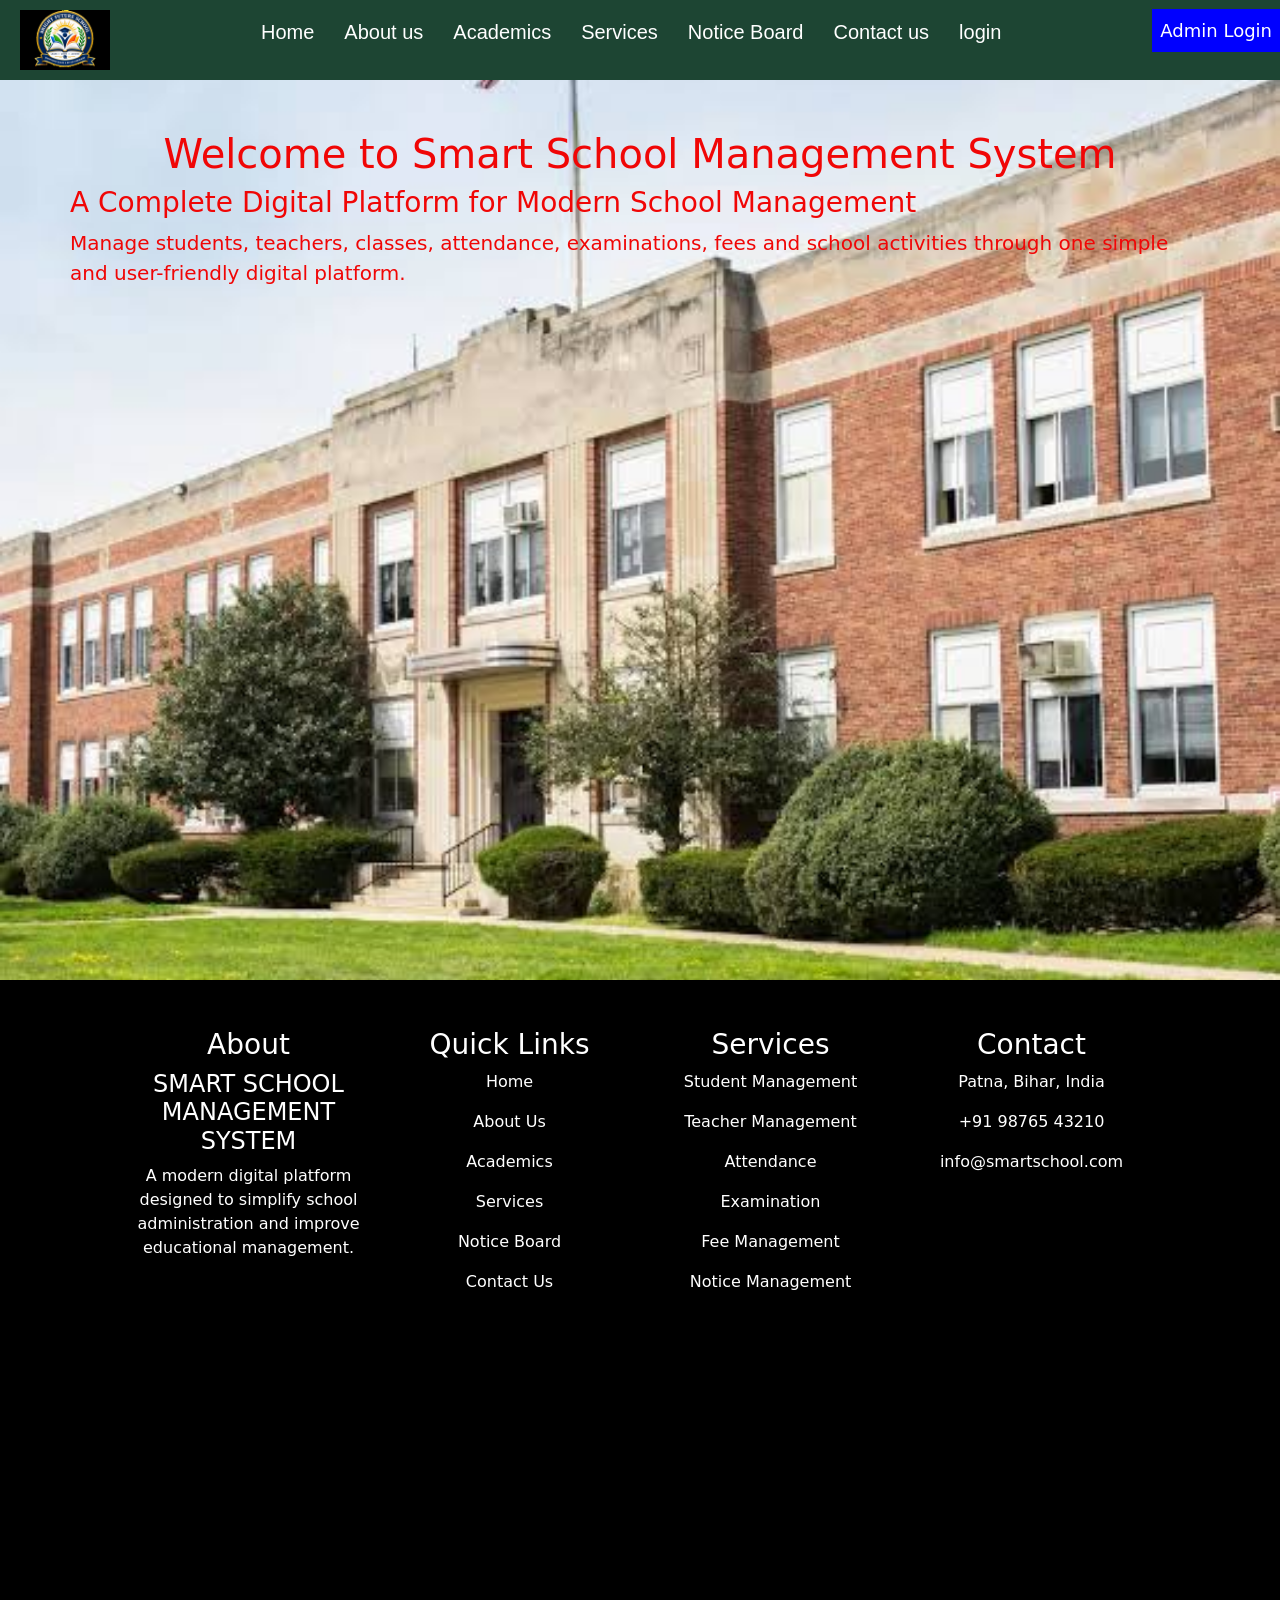
<file: Index.html>
<!DOCTYPE html>
<html lang="en">
<head>
    <meta charset="UTF-8">
    <meta name="viewport" content="width=device-width, initial-scale=1.0">
    <title>School Management Project </title>
    <link rel="stylesheet" href=" https://cdn.jsdelivr.net/npm/bootstrap@5.3.8/dist/css/bootstrap.min.css">
    <link rel="stylesheet" href="style.css">
</head>
<body>
    <header class="header">
    <img src="Images/SchoolLogo.jpg" alt="">
    <nav>
      <ul class="nav-link">
        <li><a href="Index.html">Home</a></li>
        <li><a href="about.html">About us</a></li>
        <li><a href="academics.html">Academics</a></li>
        <li><a href="">Services</a></li>
        <li> <a href="noticeboard.html">Notice Board</a></li>
        <li><a href="contactus.html">Contact us</a></li>
        <li><a href="schoolloginform.html">login</a></li>
      </ul>
    </nav>
    <a class="adminbtn" href=""><button>Admin Login</button></a>
    </header>
    <section class="hero-section">
     <div class="hero-heading">
      <h1>Welcome to Smart School Management System</h1>
      <div class="subheading">
       <h3>A Complete Digital Platform for Modern School Management</h3>
       <p>Manage students, teachers, classes, attendance, examinations, fees and school activities through one simple and user-friendly digital platform.</p>
      </div>
      </div>
      </section>
      <section class="footer-section">
       <footer>
        <div class="container text-center">
  <div class="row align-items-start p-5">
    <div class="col">
      <h3>About</h3>
      <h4>SMART SCHOOL MANAGEMENT SYSTEM</h4>
      <p>A modern digital platform designed to simplify school administration and improve educational management.</p>
    </div>
    <div class="col">
     <h3>Quick Links</h3>
     <p>Home</p>
     <p>About Us</p>
     <p>Academics</p>
     <p>Services</p>
     <p>Notice Board</p>
     <p>Contact Us</p>
    </div>
    <div class="col">
     <h3>Services</h3>
     <p>Student Management</p>
     <p>Teacher Management</p>
     <p>Attendance</p>
     <p>Examination</p>
     <p>Fee Management</p>
     <p>Notice Management</p>
    </div>
    <div class="col">
      <h3>Contact</h3>
      <p>Patna, Bihar, India</p>
      <p>+91 98765 43210</p>
      <p>info@smartschool.com</p>
    </div>
  </div>
</div>
       </footer>
      </section>
    <script src="https://cdn.jsdelivr.net/npm/bootstrap@5.3.8/dist/js/bootstrap.bundle.min.js"></script>
</body>
</html>
</file>
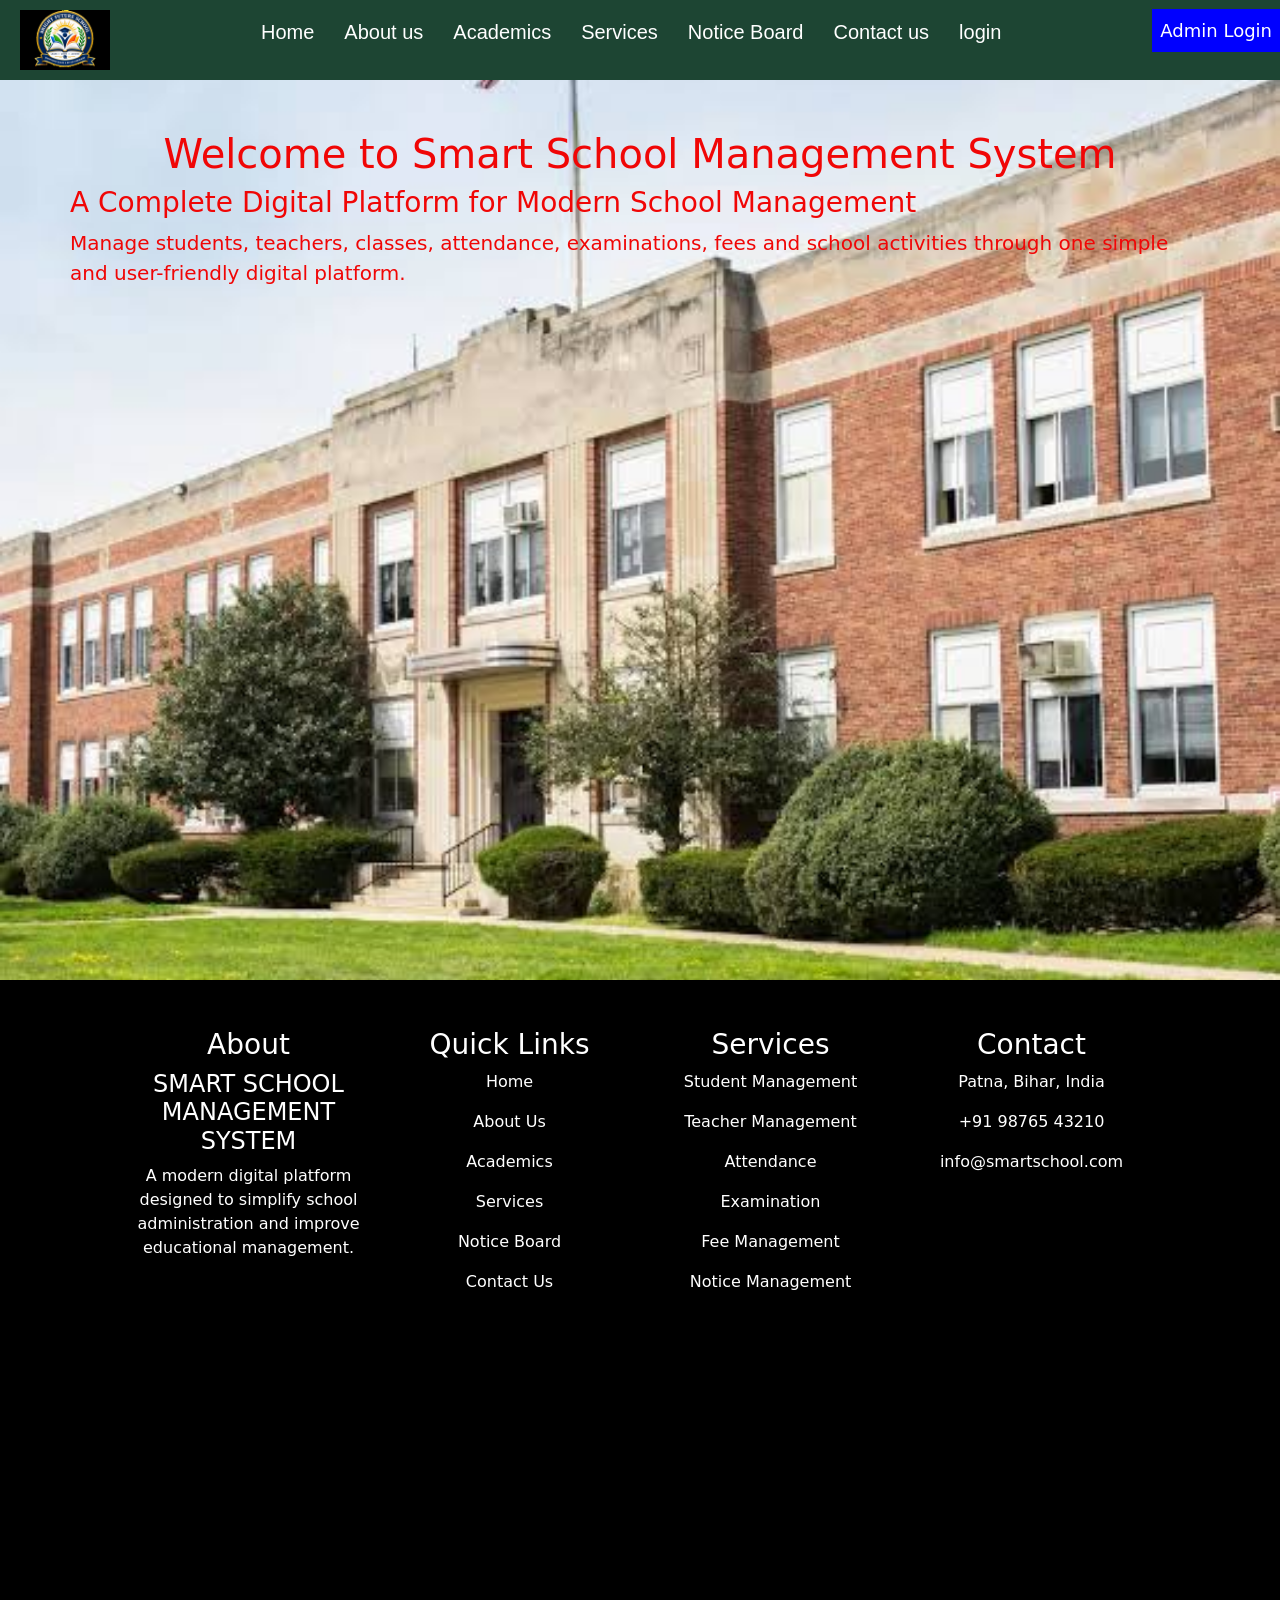
<file: index.html>
<!DOCTYPE html>
<html lang="en">
<head>
    <meta charset="UTF-8">
    <meta name="viewport" content="width=device-width, initial-scale=1.0">
    <title>School Management Project </title>
    <link rel="stylesheet" href=" https://cdn.jsdelivr.net/npm/bootstrap@5.3.8/dist/css/bootstrap.min.css">
    <link rel="stylesheet" href="style.css">
</head>
<body>
    <header class="header">
    <img src="Images/SchoolLogo.jpg" alt="">
    <nav>
      <ul class="nav-link">
        <li><a href="Index.html">Home</a></li>
        <li><a href="about.html">About us</a></li>
        <li><a href="academics.html">Academics</a></li>
        <li><a href="">Services</a></li>
        <li> <a href="noticeboard.html">Notice Board</a></li>
        <li><a href="contactus.html">Contact us</a></li>
        <li><a href="schoolloginform.html">login</a></li>
      </ul>
    </nav>
    <a class="adminbtn" href=""><button>Admin Login</button></a>
    </header>
    <section class="hero-section">
     <div class="hero-heading">
      <h1>Welcome to Smart School Management System</h1>
      <div class="subheading">
       <h3>A Complete Digital Platform for Modern School Management</h3>
       <p>Manage students, teachers, classes, attendance, examinations, fees and school activities through one simple and user-friendly digital platform.</p>
      </div>
      </div>
      </section>
      <section class="footer-section">
       <footer>
        <div class="container text-center">
  <div class="row align-items-start p-5">
    <div class="col">
      <h3>About</h3>
      <h4>SMART SCHOOL MANAGEMENT SYSTEM</h4>
      <p>A modern digital platform designed to simplify school administration and improve educational management.</p>
    </div>
    <div class="col">
     <h3>Quick Links</h3>
     <p>Home</p>
     <p>About Us</p>
     <p>Academics</p>
     <p>Services</p>
     <p>Notice Board</p>
     <p>Contact Us</p>
    </div>
    <div class="col">
     <h3>Services</h3>
     <p>Student Management</p>
     <p>Teacher Management</p>
     <p>Attendance</p>
     <p>Examination</p>
     <p>Fee Management</p>
     <p>Notice Management</p>
    </div>
    <div class="col">
      <h3>Contact</h3>
      <p>Patna, Bihar, India</p>
      <p>+91 98765 43210</p>
      <p>info@smartschool.com</p>
    </div>
  </div>
</div>
       </footer>
      </section>
    <script src="https://cdn.jsdelivr.net/npm/bootstrap@5.3.8/dist/js/bootstrap.bundle.min.js"></script>
</body>
</html>
</file>
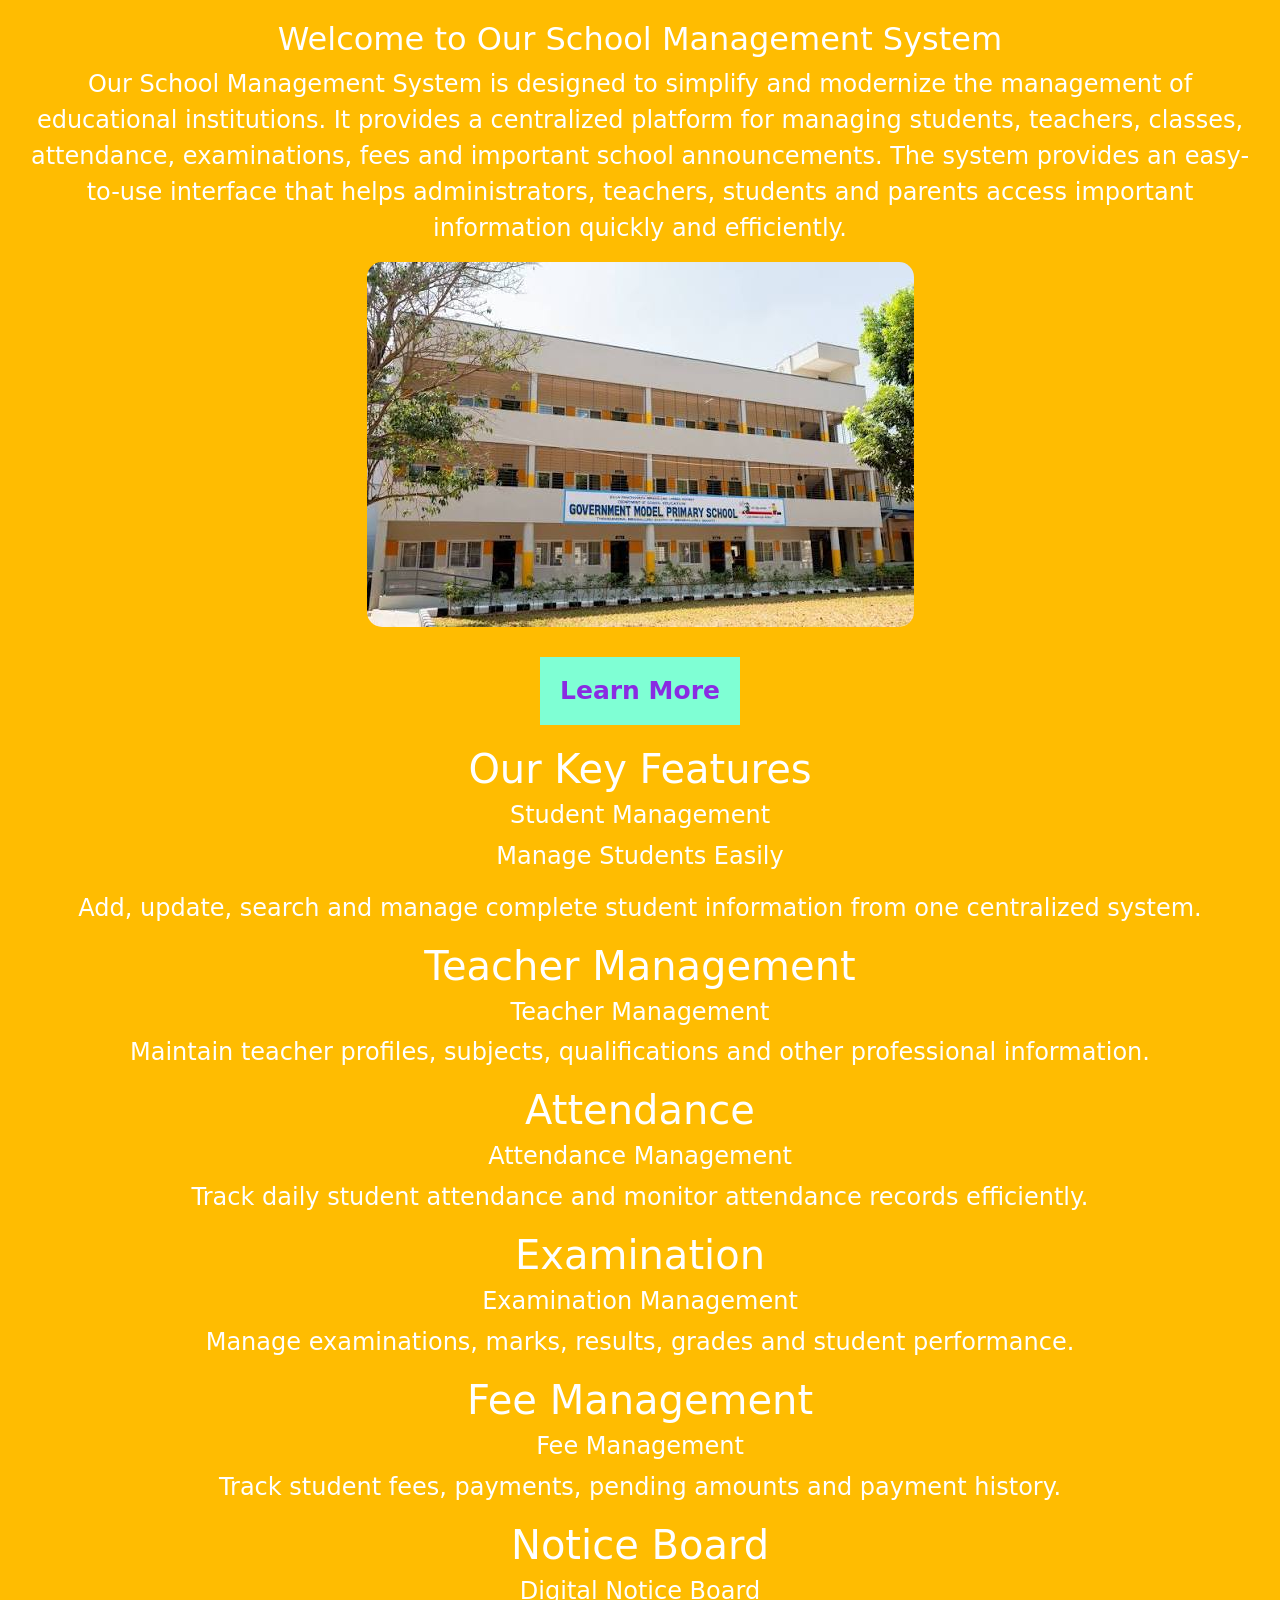
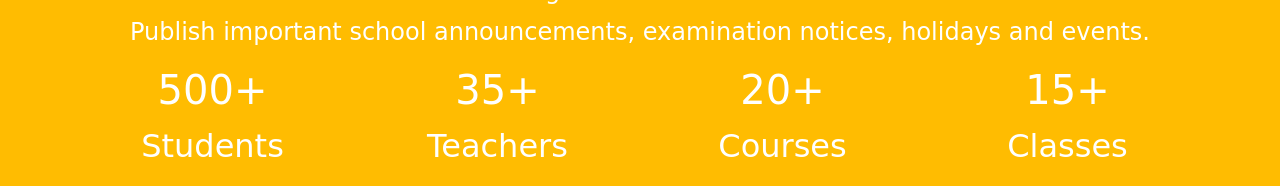
<file: about.html>
<!DOCTYPE html>
<html lang="en">
<head>
    <meta charset="UTF-8">
    <meta name="viewport" content="width=device-width,initial-scale=10">
    <title>School Management System</title>
    <link rel="stylesheet" href="style.css">
    <link rel="stylesheet" href="https://cdn.jsdelivr.net/npm/bootstrap@5.3.8/dist/css/bootstrap.min.css">
    <link rel="stylesheet" href="https://cdnjs.cloudflare.com/ajax/libs/font-awesome/6.7.1/css/all.min.css" integrity="sha512-5Hs3dF2AEPkpNAR7UiOHba+lRSJNeM2ECkwxUIxC1Q/FLycGTbNapWXB4tP889k5T5Ju8fs4b1P5z/iB4nMfSQ==" crossorigin="anonymous" referrerpolicy="no-referrer" />
    <link rel="preconnect" href="https://fonts.googleapis.com">
<link rel="preconnect" href="https://fonts.gstatic.com" crossorigin>
<link href="https://fonts.googleapis.com/css2?family=Poppins:ital,wght@0,100;0,200;0,300;0,400;0,500;0,600;0,700;0,800;0,900;1,100;1,200;1,300;1,400;1,500;1,600;1,700;1,800;1,900&display=swap" rel="stylesheet">
</head>
<body>
<section class="about-section">
 <div class="about-content text-center text-white text-break">
 <h2 class="fs-2">Welcome to Our School Management System</h2> 
 <p class="fs-4">Our School Management System is designed to simplify and modernize the management of educational institutions. It provides a centralized platform for managing students, teachers, classes, attendance, examinations, fees and important school announcements.

The system provides an easy-to-use interface that helps administrators, teachers, students and parents access important information quickly and efficiently.</p>
 </div>
 <div class="about-image">
    <img src="Images/AboutschoolImage.jpg" alt="">
 </div>
 <a class="about-btn" href=""><button type="button">Learn More</button></a>
</section>
<section class="keyfeature-section">
<div class="key-feature1 text-center">
<h1 class="text-white">Our Key Features</h1>
<h4 class="text-white">Student Management</h4>
<p class="fs-4 text-white">Manage Students Easily</p>
<p class="fs-4 text-white">Add, update, search and manage complete student information from one centralized system.</p>
</div>
<div class="key-feature2 text-center">
 <h1 class="text-white">Teacher Management</h1>
 <h4 class="text-white">Teacher Management</h4>
 <p class="text-white fs-4">Maintain teacher profiles, subjects, qualifications and other professional information.</p>
</div>
<div class="key-feature3 text-center">
<h1 class="text-white">Attendance</h1>
<h4 class="text-white">Attendance Management</h4>
<p class="fs-4 text-white">Track daily student attendance and monitor attendance records efficiently.</p>
</div>
<div class="key-feature4 text-center">
 <h1 class="text-white">Examination</h1>
 <h4 class="text-white">Examination Management</h4>
 <p class="fs-4 text-white">Manage examinations, marks, results, grades and student performance.</p>
</div>
<div class="key-feature5 text-center">
<h1 class="text-white">Fee Management</h1>
<h4 class="text-white">Fee Management</h4>
<p class="fs-4 text-white">Track student fees, payments, pending amounts and payment history.</p>
</div>
<div class="key-feature6 text-center">
 <h1 class="text-white">Notice Board</h1>
 <h4 class="text-white">Digital Notice Board</h4>
 <p class="text-white fs-4">Publish important school announcements, examination notices, holidays and events.</p>
</div>
</section>
<section class="schoolmanage-cards">
<div class="container text-center">
  <div class="row align-items-center text-white fs-2">
    <div class="col">
      <h1>500+</h1>
      <p>Students</p>
    </div>
    <div class="col">
     <h1>35+</h1>
     <p>Teachers</p>
    </div>
    <div class="col">
      <h1>20+</h1>
      <p>Courses</p>
    </div>
    <div class="col">
      <h1>15+</h1>
      <p>Classes</p>
    </div>
  </div>
</div>
</section>
  <script src="https://cdn.jsdelivr.net/npm/bootstrap@5.3.8/dist/js/bootstrap.bundle.min.js"></script>  
</body>
</html>
</file>
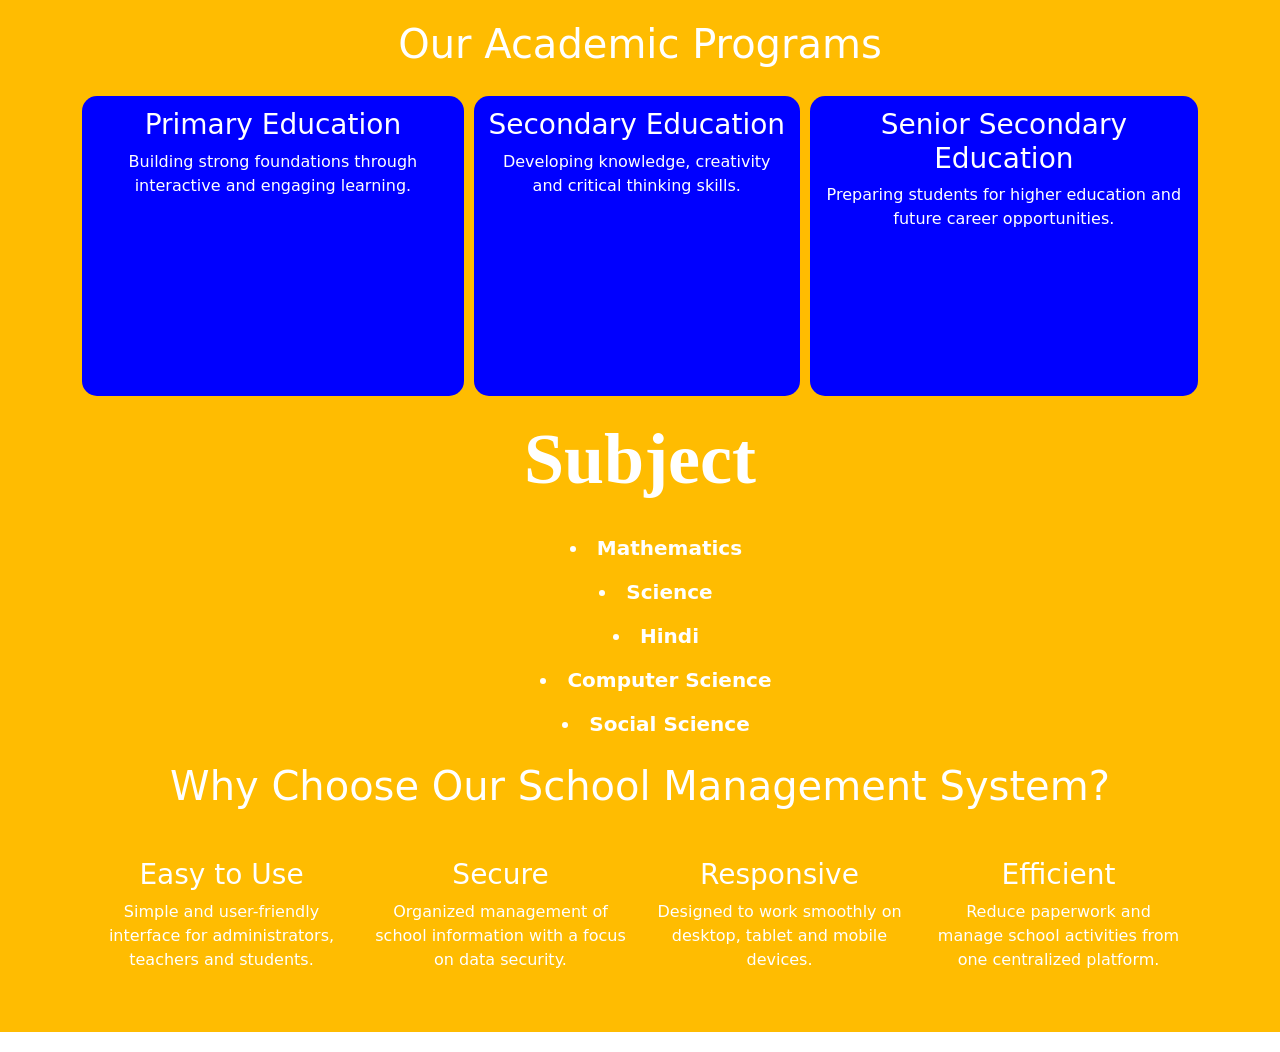
<file: academics.html>
<!DOCTYPE html>
<html lang="en">
<head>
    <meta charset="UTF-8">
    <meta name="viewport" content="width=device-width, initial-scale=1.0">
    <title>School Management System</title>
    <link rel="stylesheet" href="style.css">
    <link rel="stylesheet" href="https://cdn.jsdelivr.net/npm/bootstrap@5.3.8/dist/css/bootstrap.min.css">
</head>
<body>
  <section class="academic-section">
    <h1>Our Academic Programs</h1>
    <div class="container academiccontainer text-danger w-100">
     <div class="academic1">
      <h3>Primary Education</h3>
      <p>Building strong foundations through interactive and engaging learning.</p>
     </div>
     <div class="academic1">
        <h3>Secondary Education</h3>
        <p>Developing knowledge, creativity and critical thinking skills.</p>
     </div>
     <div class="academic1">
        <h3>Senior Secondary Education</h3>
        <p>Preparing students for higher education and future career opportunities.</p>
     </div>
</div>
 <div class="subject">
    <h2 class="display-2 mb-4 fw-bold ">Subject</h2>
 <ul class="subjectlist">
    <li>Mathematics</li>
    <li>Science</li>
    <li>Hindi</li>
    <li>Computer Science</li>
    <li>Social Science</li>
 </ul>
 </div>
 <div class="container text-center mb-4">
 <h1 class="mb-5">Why Choose Our School Management System?</h1>
 <div class="container text-center">
  <div class="row align-items-center text-white">
    <div class="col whychoose">
      <h3>Easy to Use</h3>
      <p>Simple and user-friendly interface for administrators, teachers and students.</p>
    </div>
    <div class="col whychoose">
      <h3>Secure</h3>
      <p>Organized management of school information with a focus on data security.</p>
    </div>
    <div class="col whychoose">
    <h3>Responsive</h3>
    <p>Designed to work smoothly on desktop, tablet and mobile devices.</p>
    </div>
    <div class="col whychoose">
      <h3>Efficient</h3>
      <p>Reduce paperwork and manage school activities from one centralized platform.</p>
    </div>
  </div>
</div>
</div>
  </section> 
  
  <script src="https://cdn.jsdelivr.net/npm/bootstrap@5.3.8/dist/js/bootstrap.bundle.min.js"></script> 
</body>
</html>
</file>
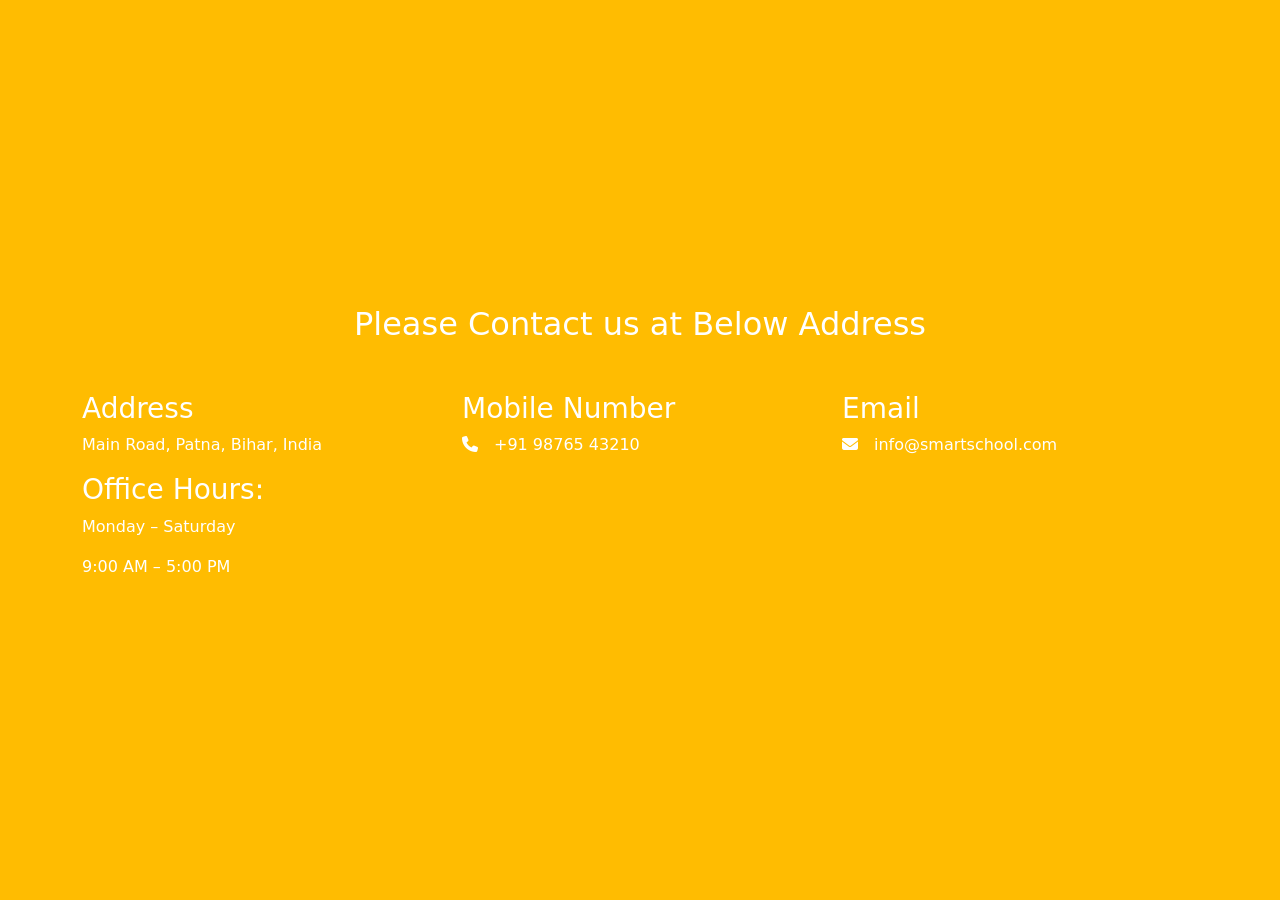
<file: contactus.html>
<!DOCTYPE html>
<html lang="en">
<head>
    <meta charset="UTF-8">
    <meta name="viewport" content="width=device-width, initial-scale=1.0">
    <title>School Management System</title>
    <link rel="stylesheet" href="style.css">
    <link rel="stylesheet" href="https://cdn.jsdelivr.net/npm/bootstrap@5.3.8/dist/css/bootstrap.min.css">
    <link rel="stylesheet" href="https://cdnjs.cloudflare.com/ajax/libs/font-awesome/6.7.2/css/all.min.css" integrity="sha512-Evv84Mr4kqVGRNSgIGL/F/aIDqQb7xQ2vcrdIwxfjThSH8CSR7PBEakCr51Ck+w+/U6swU2Im1vVX0SVk9ABhg==" crossorigin="anonymous" referrerpolicy="no-referrer" />
</head>
<body>
<section class="contact-section">
 <div class="container">  
    <h2 class=" text-center mb-5 text-white">Please Contact us at Below Address</h2>
 <div class="row justify-content-between text-white">
    <div class="col-4">
      <h3>Address</h3>
      <p>Main Road, Patna, Bihar, India</p>
    </div>
    <div class="col-4">
      <h3>Mobile Number</h3>
      <p><i class="fa-solid fa-phone me-3 "></i>+91 98765 43210</p>
    </div>
    <div class="col-4">
      <h3>Email</h3>
      <p><i class="fa-solid fa-envelope me-3"></i>info@smartschool.com</p>
    </div>
    <div class="col-4">
      <h3>Office Hours:</h3>
      <p>Monday – Saturday</p>
      <p>9:00 AM – 5:00 PM</p>
    </div>
  </div>
</div>
</section>
 
    <script src="https://cdn.jsdelivr.net/npm/bootstrap@5.3.8/dist/js/bootstrap.bundle.min.js
"></script>  

</body>
</html>
</file>
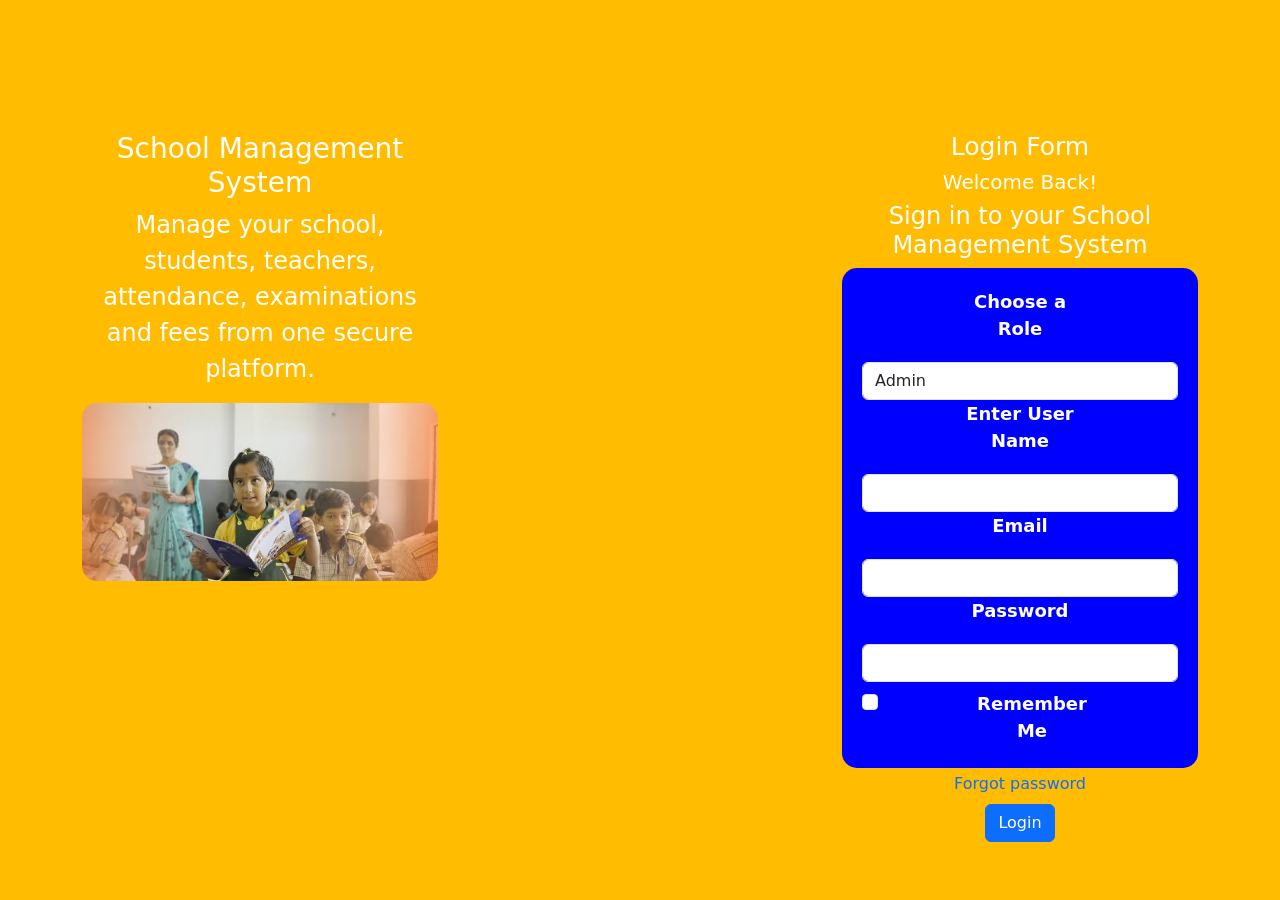
<file: schoolloginform.html>
<!DOCTYPE html>
<html lang="en">
<head>
    <meta charset="UTF-8">
    <meta name="viewport" content="width=device-width, initial-scale=1.0">
    <title>Document</title>
    <link rel="stylesheet" href="style.css">
    <link rel="stylesheet" href="https://cdn.jsdelivr.net/npm/bootstrap@5.3.8/dist/css/bootstrap.min.css">
</head>
<body>
<section class="schoolloginpage">
<div class="container logincontainer">
 <div class="row justify-content-between">
    <div class="col-4 text-center text-white fs-4">
     <h3>School Management System</h3>
     <p>Manage your school, students, teachers, attendance, examinations and fees from one secure platform.</p>
     <img src="Images/schooleducation1.jpg" alt="" class="loginimage">
    </div>
    <div class="col-4 text-center text-white">
      <h4>Login Form</h4>
      <h5>Welcome Back!</h5>
      <h6 class="fs-4">Sign in to your School Management System</h6>
      <form action="" class="loginform">
        <label for="user-role">Choose a Role</label>
        <select name="role" id="user-role" class="form-control" required>
        <option value="admin">Admin</option>
        <option value="Teacher">Teacher</option>
        <option value="Student">Student</option>
        <option value="parent">Parent</option>
        </select>
        <label for="username">Enter User Name</label>
       <input type="text" name="username" id="usernameid" class="form-control">
       <label for="email">Email</label>
       <input type="email" name="email" id="emailid" class="form-control">
       <label for="password">Password</label>
       <input type="password" name="password" id="passwordid" class="form-control">
       <div class="form-check mt-2">
        <input type="checkbox" name="rememberMe" id="rememberMe" class="form-check-input">
        <label for="" class="form-check-label">Remember Me</label>
       </div>
       <div class="mt-2">
        <a href="forgot-password.html" class="text-decoration-none">Forgot password</a>
       </div>
       <div class="loginbutton mt-2">
       <button class="btn btn-primary" type="submit">Login</button>
       </div>
      </form>
    </div>
  </div>
</div>
</section>
  <script src="https://cdn.jsdelivr.net/npm/bootstrap@5.3.8/dist/js/bootstrap.bundle.min.js"></script>  
</body>
</html>
</file>
<file: style.css>
body
{
    margin: 0;
    padding: 0;
}
.header
{
    background-color: #1D4533;
    width: 100%;
    min-height: 80px;
    display: flex;
    align-items: center;
    justify-content: space-between;
    padding-left: 20px;
}
.header img
{
    height: 60px;
    width: auto;
}
.header .nav-link
{
    display: flex;
    align-items: center;
    justify-content: space-between;
}
.nav-link li
{
    list-style: none;
    padding-left: 15px;
    margin-right: 15px;
}
.nav-link li a
{
    color: white;
    font-family: 'Segoe UI', Tahoma, Geneva, Verdana, sans-serif;
    font-size: 20px;
    font-weight: 400;
    text-decoration: none;
}
.adminbtn button
{
    background-color: blue;
    border: none;
    text-align: center;
    color: white;
    font-size: 18px;
    font-weight: 500;
    margin-bottom:  20px;
    padding: 8px;
}
.hero-section
{
    height: 100vh;
    background-color: rgb(29, 61, 50);
    background-image: url('Images/SchoolBuilding.jpg');
    background-repeat: no-repeat;
    background-size: cover;
    background-position: center;
    
}
.hero-heading
{
    display: flex;
    flex-direction: column;
    align-items: center;
    justify-content: center;
    padding: 50px 70px;
    color: rgb(240, 6, 6);
    
    
}
.hero-heading .subheading p
{
    font-size: 20px;
    font-weight: 400;
    
}
.footer-section
{
    width: 100%;
    height: 100vh;
    background-color: black;
    color: white;
    
}
.about-section
{
    width: 100%;
    background-color: rgb(255, 188,1);
    padding: 20px 30px;
    display: flex;
    flex-direction: column;
    align-items: center;
    justify-content: center;
}
.about-image img
{
 width: 100%; 
 height: auto;  
 border-radius: 15px;
 
}
.about-btn button
{
    padding: 15px;
    text-align: center;
    background-color: aquamarine;
    color: blueviolet;
    margin-top: 30px;
    width: 200px;
    border: none;
    font-size: 25px;
    font-weight: 600;
    
}
.about-btn button:hover
{
background-color: blue;
color: white;
}
.keyfeature-section
{
    width: 100%;
    background-color: rgb(255, 188,1);
    padding: 20px,30px;
    display: flex;
    flex-direction: column;
    justify-content: center;
    align-items: center;

}
.schoolmanage-cards
{
    width: 100%;
    background-color: rgb(255, 188,1);
    display: flex;
    
}
.academic-section
{
    width: 100%;
    background-color: rgb(255, 188,1);
    padding: 20px 30px;
    text-align: center;
    color: white;
    margin-bottom: 20px;
    /* display: flex;
    flex-direction: column;
    align-items: center;
    justify-content: center; */
}
.academiccontainer
{
    max-width: 700px;
    padding: 20px 20px;
    display: flex;
    align-items: center;
    justify-content: center;
    gap: 10px;
}
.academic1
{
    border-radius: 15px;
    background-color: blue;
    color: white;
    text-align: justify;
   max-width: 500px;
    height: 300px;
    box-sizing: border-box;
    padding: 12px;
    text-align: center;
}
.subjectlist
{
 list-style-position: inside;
}
.subjectlist li
{
    line-height: 1.2;
    padding: 10px;
    font-size: 20px;
    font-weight: 700;
}
.subject h2
{
    font-family: 'Times New Roman', Times, serif;
   
}
/* .whychoose
{
    border-radius: 15px;
    width: 400px;
    height: 250px;
    text-align: center;
    box-sizing: border-box;
} */
.noticeboard-section
{
    width: 100%;
    background-color: rgb(255, 188,1);
    padding: 20px 30px;
    display: flex;
    flex-direction: column;
    justify-content: center;
    align-items: center;
    height: 100vh;
    color: white;
}
/* .notice-heading
{
    display: flex;
    justify-content: center;
    align-items: center;
} */
 /* .notice-heading
 {
    position: relative;
    top: 50%;
 } */
  .notice-heading h1
  {
    font-size: 42px;
    text-align: center;
  }
  .col-4 h4
  {
    font-size: 25px;

  }
  .col-4 h5
  {
    font-size: 20px;
  }
  .contact-section
  {
    width: 100%;
    background-color: rgb(255, 188,1);
    padding: 20px 20px;
    display: flex;
    justify-content: center;
    align-items: center;
    height: 100vh;
  }
  .schoolloginpage
  {
    width: 100%;
    background-color: rgb(255, 188,1);
    height: 100vh;
    display: flex;
    align-items: center;
    justify-content: center;
  }
  .loginimage
  {
    width: 100%;
    height: auto;
    border-radius: 15px;
  }
  .loginform
  {
    background-color: blue;
    color: white;
    border-radius: 15px;
    padding: 20px 20px;
    width: 100%;
    height: 500px;
  }
  .loginform label
  {
    width: 140px;
    display: inline-block;
    margin-bottom: 20px;
    font-size: 18px;
    font-weight: 600;
  }
  .loginbutton
  {
    margin-top: 40px;
  }
</file>
